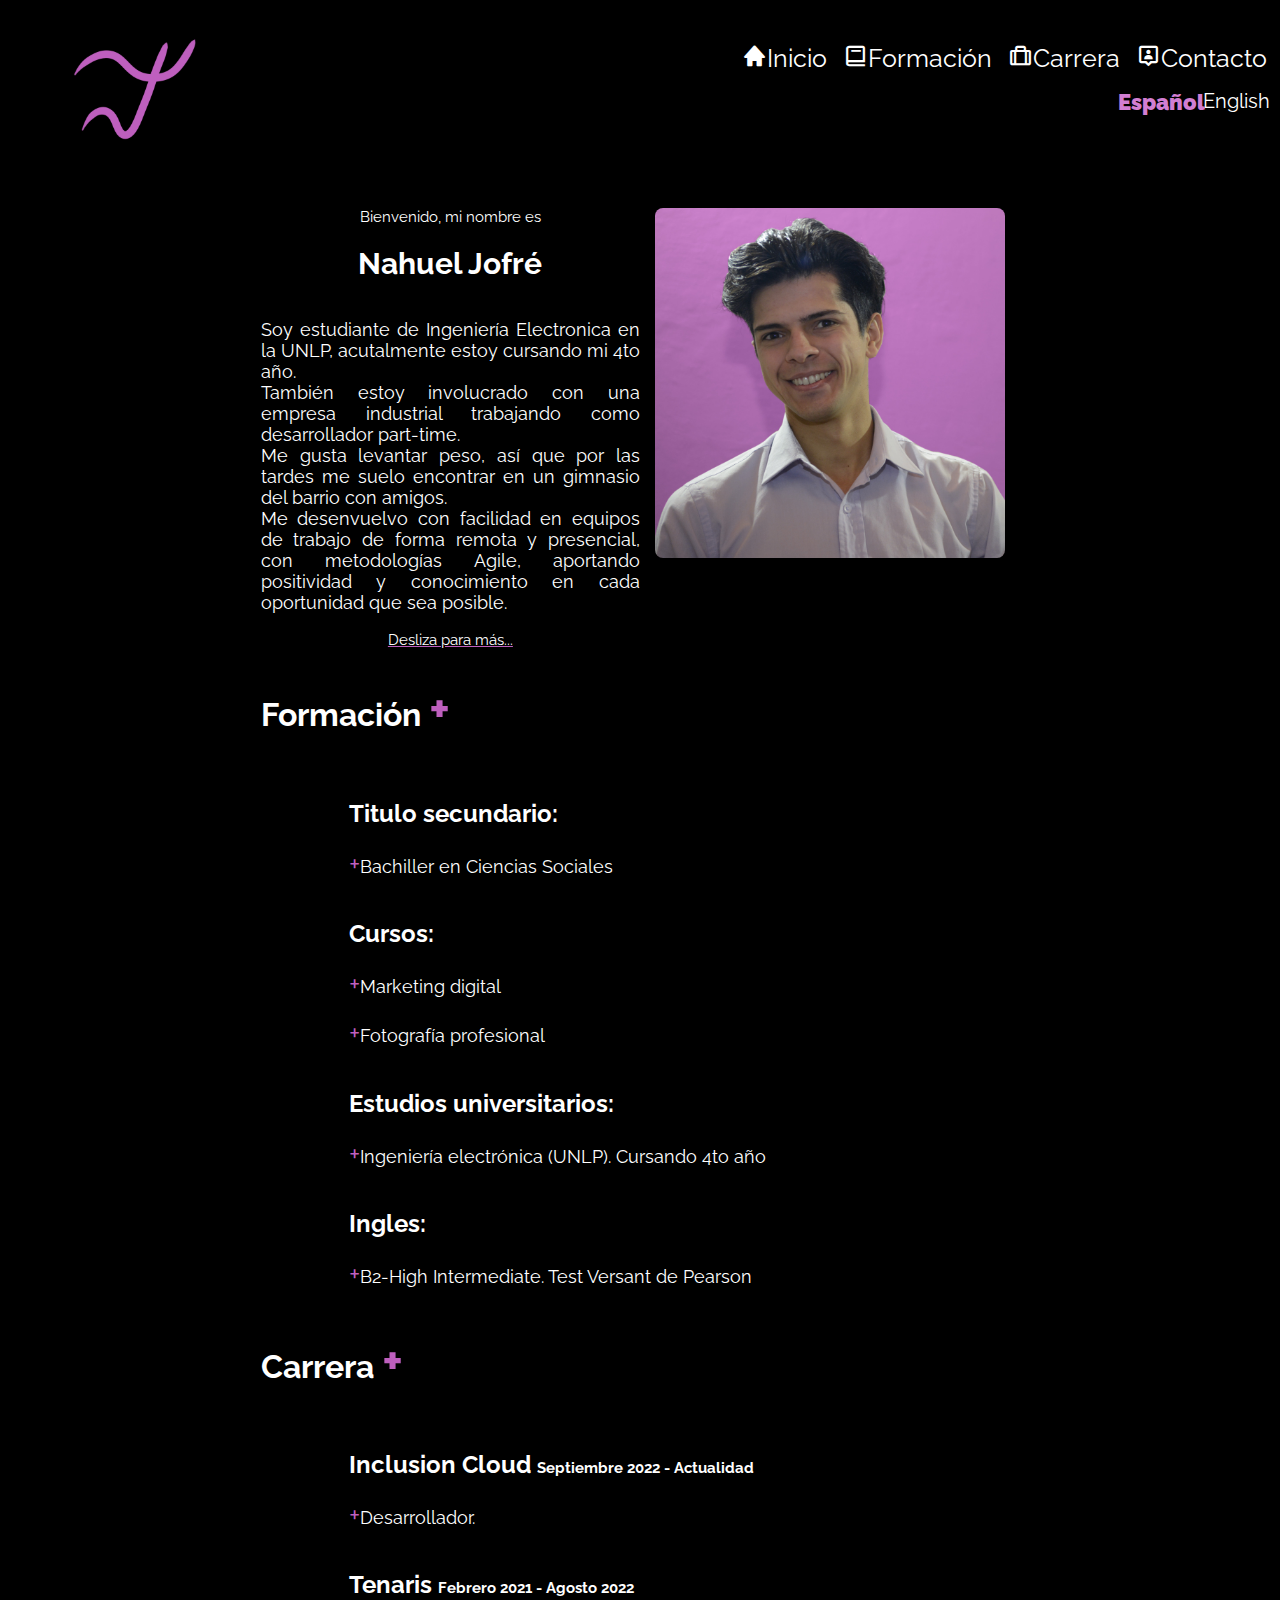
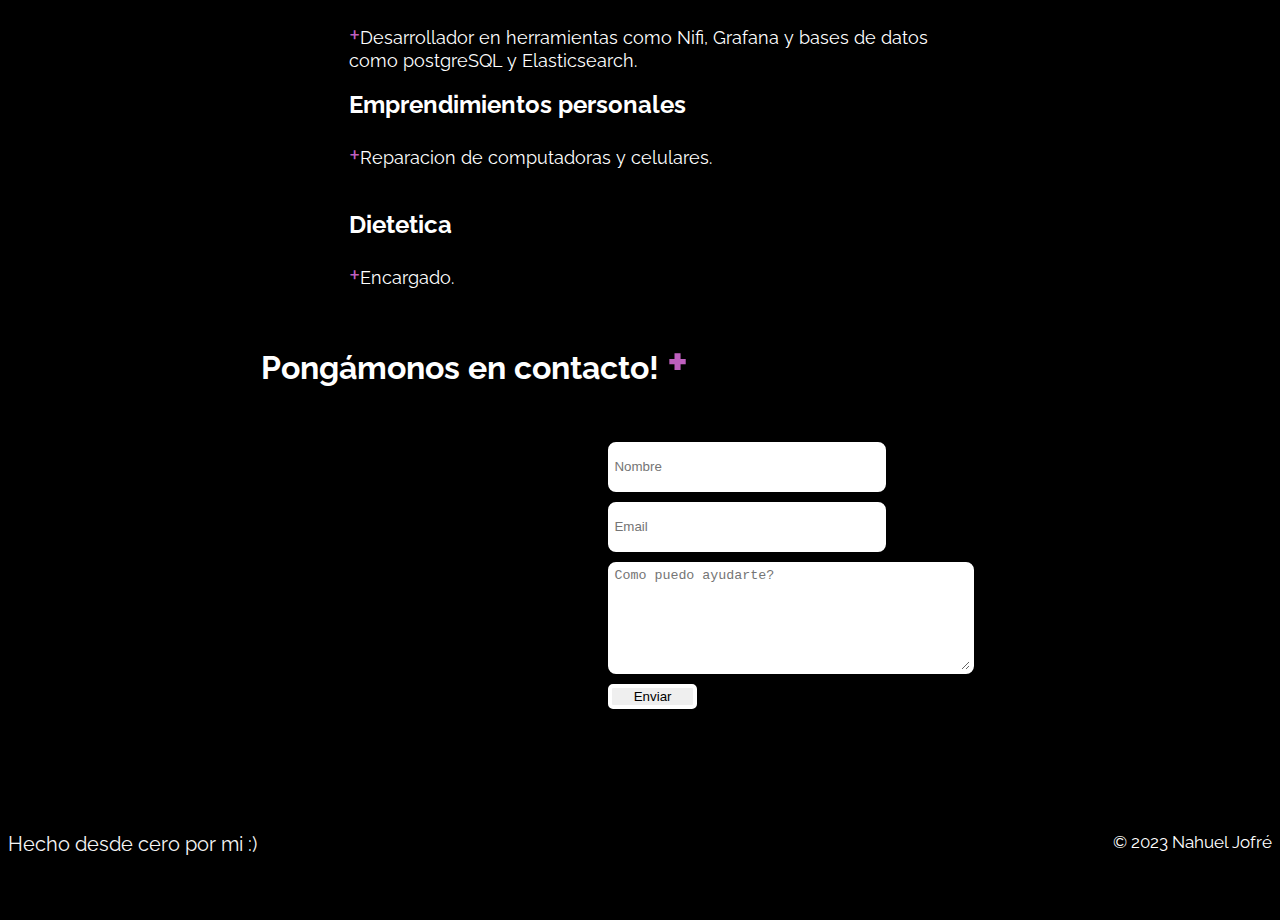
<file: index.html>
<!DOCTYPE html>
<html lang="es">
<head>
    <meta charset="UTF-8">
    <meta http-equiv="X-UA-Compatible" content="IE=edge">
    <meta name="viewport" content="width=device-width, initial-scale=1.0">
    <title>NahuelJofre</title>
    <link rel="stylesheet" type="text/css" href="stylesCSS\general.css">
    <link rel="preconnect" href="https://fonts.googleapis.com">
    <link rel="preconnect" href="https://fonts.gstatic.com" crossorigin>
    <link href="https://fonts.googleapis.com/css2?family=Raleway:wght@300&display=swap" rel="stylesheet">
    <link rel="stylesheet" href="https://cdn.jsdelivr.net/npm/boxicons@latest/css/boxicons.min.css">
</head>
<!--Hola buenas tardes,

            Primero que nada quería agradecer la oportunidad de poder realizar este curso, las clases
        me resultaron muy didácticas y fáciles de comprender.
            En segundo lugar tenía entendido que el proyecto tenía fecha límite de entrega el 1ro de 
        febrero y que ahora es hasta el 1ro de marzo, por las dudas entrego este 31 de enero una primera
        versión de mi curriculum, que si existe la posibilidad de tener feedback e ir mejorando el 
        contenido de la página, estaría agradecido.
            En los archivos, hay partes de código comentadas por una funcionalidad que no llegue 
        a agregar, de tener otra oportunidad de otra entrega, agregaría dicha función.

    Muchas gracias,
    Saludos!
    Nahuel Jofré.
-->
<body>
<!--Barra de navegación-->
    <div class="nav" id="inicio">
        <header>
            <div class="top-header">
                <img src="imagenes_doc\Logo.png" alt="Media no se encuentra disponible" height="175" width="175"/>
            </div>
        </header>
            <nav>
                <section>
                    <div class="boton-menu" id="boton-menu-id">
                        <i class="bx bx-grid-alt"></i>
                    </div>
                    <div class="nav_menu" id="nav-menu-id">
                        <ul class="link-nav-header">
                            <li class="link-nav-item">
                                <a href="#inicio" class="link-nav-item-a">
                                    <i class='bx bxs-home' ></i>Inicio
                                </a>
                            </li>
                            <li class="link-nav-item">
                                <a href="#formacion" class="link-nav-item-a">
                                    <i class='bx bx-book' ></i>Formación
                                </a>
                            </li>
                            <li class="link-nav-item">
                                <a href="#carrera" class="link-nav-item-a">
                                    <i class='bx bx-briefcase-alt' ></i>Carrera
                                </a>
                            </li>
                            <li class="link-nav-item">
                                <a href="#contacto" class="link-nav-item-a">
                                    <i class='bx bx-user-pin' ></i>Contacto
                                </a>
                            </li>
                        </ul>
                        <div class="idioma-box">
                            <div class="idioma-espanol-box">
                                <div class="idioma-espanol-button" id="boton-espanol">Español</div>
                            </div>
                            <div class="idioma-ingles-box">
                                <div class="idioma-ingles-button" id="boton-ingles">English</div>
                            </div>
                        </div>
                    </div>
                </section>
            </nav>
    </div>
<!--Pantalla inicial-->
    <div class="main-screen">
        <div class="main-screen-conteiner">
            <div class="main-screen-conteiner-a">
                <div class="name-main-1">
                    Bienvenido, mi nombre es
                </div>
                <div class="name-main">
                    <h1>Nahuel Jofré</h1>
                </div>
                <div class="p-main">
                    <p>Soy estudiante de Ingeniería Electronica en la UNLP, acutalmente estoy cursando mi 4to año. <br>
                        También estoy involucrado con una empresa industrial trabajando como desarrollador part-time. <br>
                        Me gusta levantar peso, así que por las tardes me suelo encontrar en un gimnasio del barrio con amigos. <br>
                        Me desenvuelvo con facilidad en equipos de trabajo de forma remota y presencial, con metodologías Agile, aportando positividad y conocimiento en cada oportunidad que sea posible.</p>
                </div>
                <div class="end-p-main">
                    <a href="#formacion" style="transition: width 2s; transition-timing-function: cubic-bezier(0.1, 0.7, 1.0, 0.1); text-decoration: underline rgb(190, 95, 190);">Desliza para más...</a>
                </div>
            </div>
            <div class="main-screen-conteiner-b">
                <div class="main-screen-conteiner-image">
                    <img src="imagenes_doc\nau1.jpg" alt="Media no se encuentra disponible" height="350" width="350"/>
                </div>
            </div>
        </div>
    </div>
<!--Información de CV-->
    <div class="formacion-personal">
        <div class="titulo-cv" id="formacion">
            <div>
                <h1>Formación <span class="emoji-titulo-cv">+</span></h1>
            </div>
        </div>
        <div class="categorias-cv">
            <div class="categorias-cv-a">
                <h2>Titulo secundario:</h2>
                <p><span class="emoji-p-cv">+</span>Bachiller en Ciencias Sociales</p>
            </div>
            <div class="categorias-cv-a-1">
                <h2>Cursos:</h2>
                <p><span class="emoji-p-cv">+</span>Marketing digital</p>
                <p><span class="emoji-p-cv">+</span>Fotografía profesional</p>
            </div>
            <div class="categorias-cv-a">
                <h2>Estudios universitarios:</h2>
                <p><span class="emoji-p-cv">+</span>Ingeniería electrónica (UNLP). Cursando 4to año</p>
            </div>
            <div class="categorias-cv-a">
                <h2>Ingles:</h2>
                <p><span class="emoji-p-cv">+</span>B2-High Intermediate. Test Versant de Pearson</p>    
            </div>
        </div>
    </div>
    <div class="formacion-personal">
        <div class="titulo-cv" id="carrera">
            <div>
                <h1>Carrera <span class="emoji-titulo-cv">+</span></h1>
            </div>
        </div>
        <div class="categorias-cv">
            <div class="categorias-cv-a">
                <h2>Inclusion Cloud <span class="tiempo-empleo"> Septiembre 2022 - Actualidad</span></h2>
                <p><span class="emoji-p-cv">+</span>Desarrollador.</p>
            </div>
            <div class="categorias-cv-a-2">
                <h2>Tenaris <span class="tiempo-empleo"> Febrero 2021 - Agosto 2022</span></h2>
                <p><span class="emoji-p-cv">+</span>Desarrollador en herramientas como Nifi, Grafana y bases de datos como postgreSQL y Elasticsearch.</p>
            </div>
            <div class="categorias-cv-a">
                <h2>Emprendimientos personales</h2>
                <p><span class="emoji-p-cv">+</span>Reparacion de computadoras y celulares.</p>
            </div>
            <div class="categorias-cv-a">
                <h2>Dietetica</h2>
                <p><span class="emoji-p-cv">+</span>Encargado.</p>    
            </div>
        </div>
    </div>
<!--Generación de mail de contacto-->
    <div class="formulario-contacto">
            <div class="titulo-cv" id="contacto">
                <h1>Pongámonos en contacto! <span class="emoji-titulo-cv">+</span></h1>
            </div>
            <div class="descripcion-formulario"></div>
            <div class="formulario-datos">
                <form onsubmit="enviarEmail(); reset(); return false;" method="POST"  id="form-email" class="form">
                    <div class="campos-formulario">
                        <input type="text" class="campo-form-a" name="nombre" placeholder="Nombre" id="Nombre-1" required>
                        <input type="email" class="campo-form-a" name="email-1" placeholder="Email" id="Email-1" required>
                        <textarea name="comentario" class="campo-form-b" placeholder="Como puedo ayudarte?" id="mensaje" rows="4"></textarea>
                    </div>
                    <input type="submit" value="Enviar" text-align="center" data-wait="Por favor espere..." class="campo-form-c">
                </form>
            </div>
        </div>
    </div>
<!--Pie de pagina-->
    <div class="footer">
        <div class="footer">
            <section>
                <div id="footer-b">
                    <!-- <a href="mailto:naujofre@hotmail.com">Escríbeme!</a> -->
                </div>
            </section>
            <section id="footer-a">
                <div id="footer-a-1">Hecho desde cero por mi :)</div>
                <div id="footer-a-2">© 2023 Nahuel Jofré</div>
            </section>
        </div>
    </div>
    <a href="#inicio" class="scrolltop" id="scroll-top">
        <i class='bx bx-up-arrow-alt scrolltop_icon' ></i>
    </a>
    <script src="javaScript\funcionesCV.js"></script>
    <script src="https://smtpjs.com/v3/smtp.js"></script>
</body>
</html>
</file>
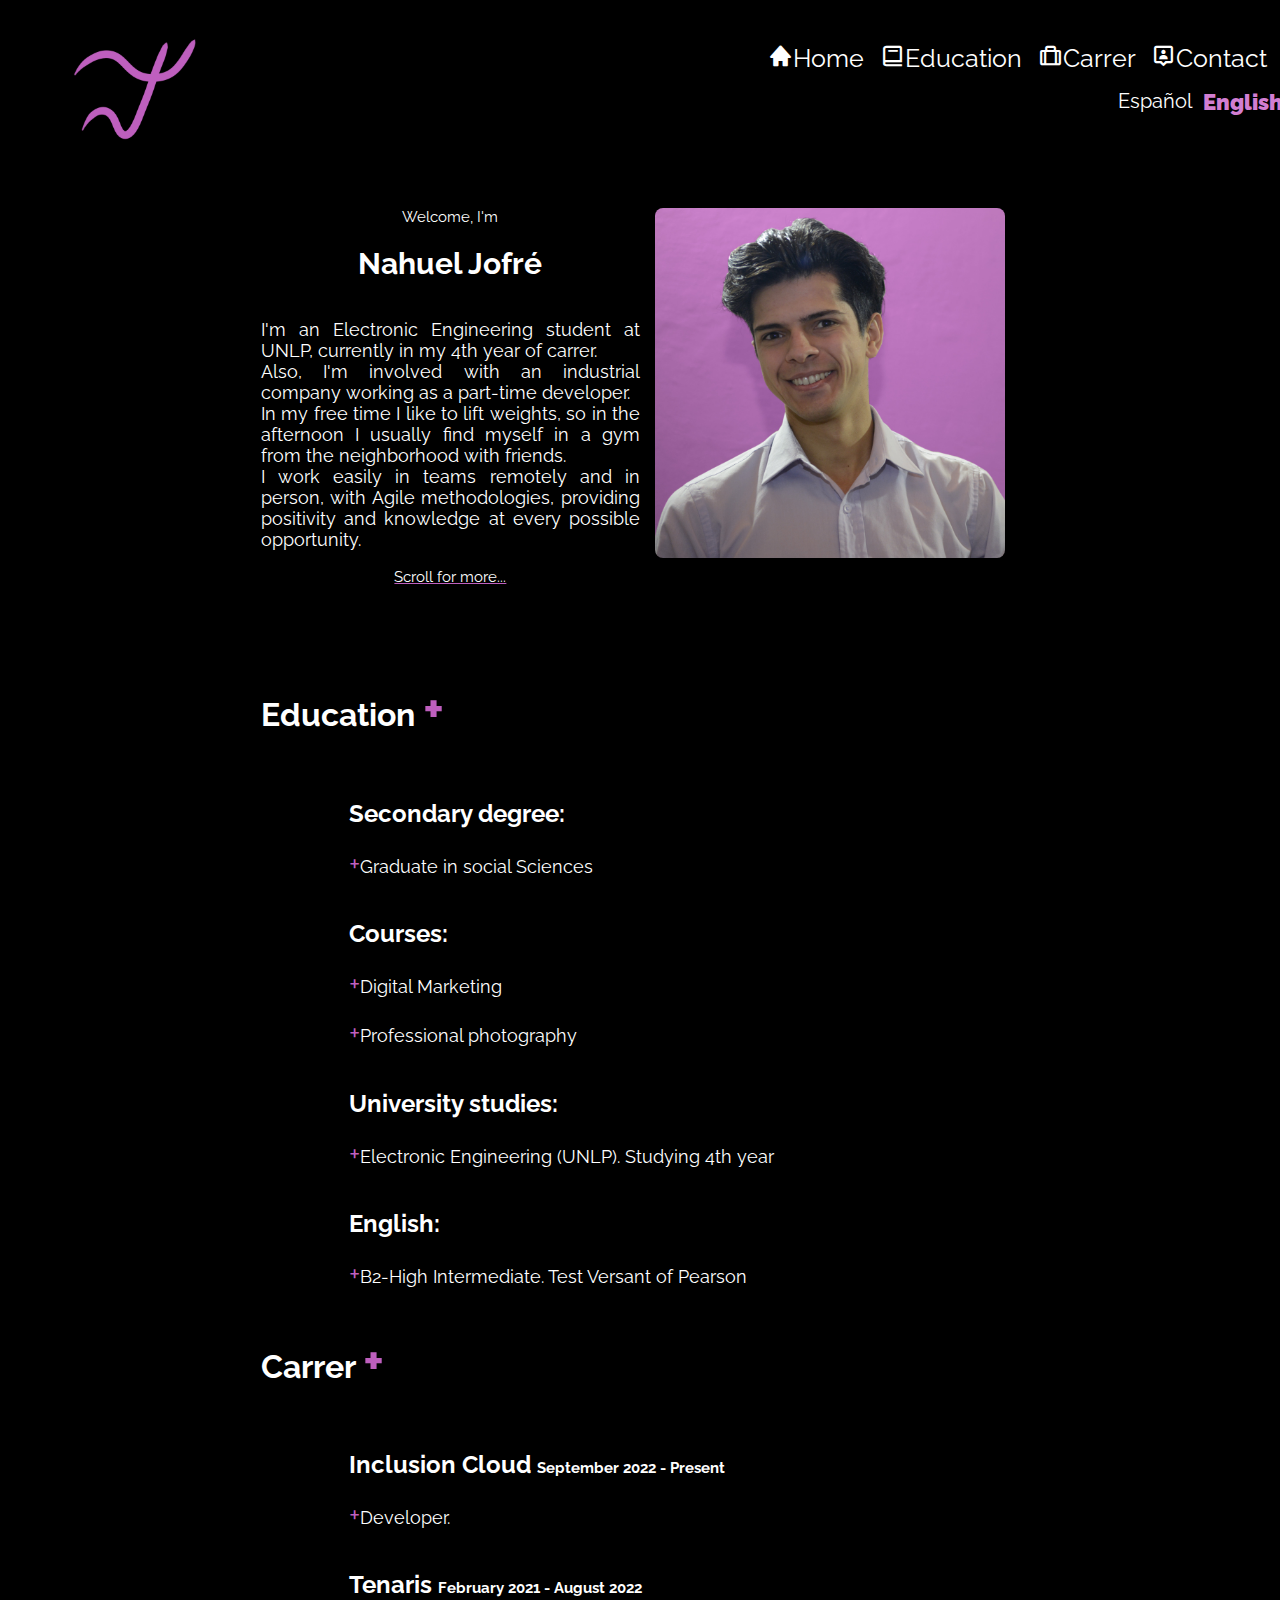
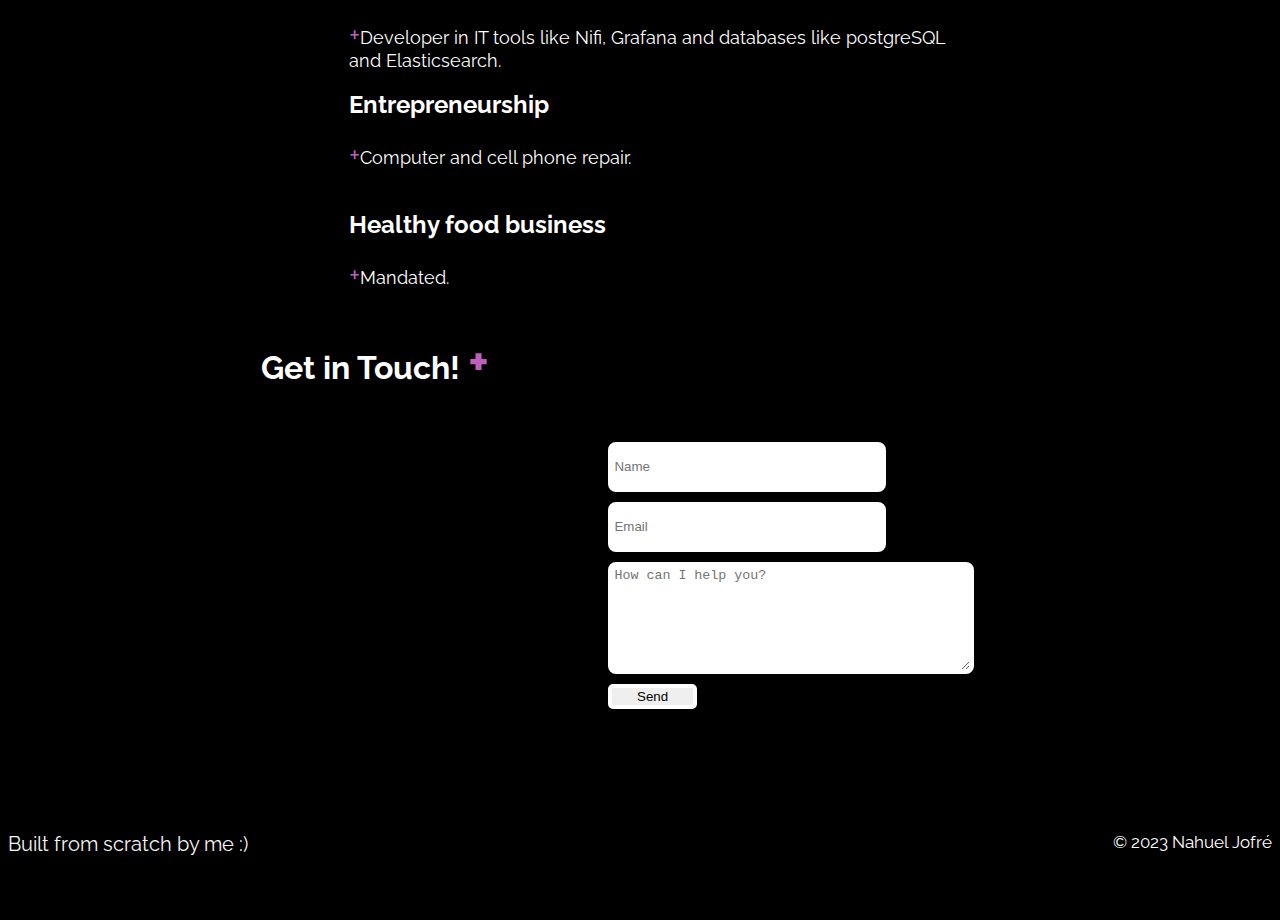
<file: ingles/indexEn.html>
<!DOCTYPE html>
<html lang="en">
<head>
    <meta charset="UTF-8">
    <meta http-equiv="X-UA-Compatible" content="IE=edge">
    <meta name="viewport" content="width=device-width, initial-scale=1.0">
    <title>NahuelJofre</title>
    <link rel="stylesheet" type="text/css" href="..\stylesCSS\general.css">
    <link rel="preconnect" href="https://fonts.googleapis.com">
    <link rel="preconnect" href="https://fonts.gstatic.com" crossorigin>
    <link href="https://fonts.googleapis.com/css2?family=Raleway:wght@300&display=swap" rel="stylesheet">
    <link rel="stylesheet" href="https://cdn.jsdelivr.net/npm/boxicons@latest/css/boxicons.min.css">
</head>
<body>
<!--Barra de navegación-->
    <div class="nav" id="inicio">
        <header>
            <div class="top-header">
                <img src="..\imagenes_doc\Logo.png" alt="Media no se encuentra disponible" height="175" width="175"/>
            </div>
        </header>
            <nav>
                <section>
                    <div class="boton-menu" id="boton-menu-id">
                        <i class="bx bx-grid-alt"></i>
                    </div>
                    <div class="nav_menu" id="nav-menu-id">
                        <ul class="link-nav-header">
                            <li class="link-nav-item">
                                <a href="#inicio" class="link-nav-item-a">
                                    <i class='bx bxs-home' ></i>Home
                                </a>
                            </li>
                            <li class="link-nav-item">
                                <a href="#formacion" class="link-nav-item-a">
                                    <i class='bx bx-book' ></i>Education
                                </a>
                            </li>
                            <li class="link-nav-item">
                                <a href="#carrera" class="link-nav-item-a">
                                    <i class='bx bx-briefcase-alt' ></i>Carrer
                                </a>
                            </li>
                            <li class="link-nav-item">
                                <a href="#contacto" class="link-nav-item-a">
                                    <i class='bx bx-user-pin' ></i>Contact
                                </a>
                            </li>
                        </ul>
                        <div class="idioma-box">
                            <div class="idioma-espanol-box">
                                <div class="idioma-espanol-button" id="boton-espanol">Español</div>
                            </div>
                            <div class="idioma-ingles-box">
                                <div class="idioma-ingles-button" id="boton-ingles">English</div>
                            </div>
                        </div>
                    </div>
                </section>
            </nav>
    </div>
<!--Pantalla inicial-->
    <div class="main-screen">
        <div class="main-screen-conteiner">
            <div class="main-screen-conteiner-a">
                <div class="name-main-1">
                    Welcome, I'm
                </div>
                <div class="name-main">
                    <h1>Nahuel Jofré</h1>
                </div>
                <div class="p-main">
                    <p>I'm an Electronic Engineering student at UNLP, currently in my 4th year of carrer. <br>
                        Also, I'm involved with an industrial company working as a part-time developer. <br>
                        In my free time I like to lift weights, so in the afternoon I usually find myself in a gym from the neighborhood with friends. <br>
                        I work easily in teams remotely and in person, with Agile methodologies, providing positivity and knowledge at every possible opportunity.</p>
                </div>
                <div class="end-p-main">
                    <a href="#formacion" style="transition: width 2s; transition-timing-function: cubic-bezier(0.1, 0.7, 1.0, 0.1); text-decoration: underline rgb(190, 95, 190);">Scroll for more...</a>
                </div>
            </div>
            <div class="main-screen-conteiner-b">
                <div class="main-screen-conteiner-image">
                    <img src="..\imagenes_doc\nau1.jpg" alt="Media no se encuentra disponible" height="350" width="350"/>
                </div>
            </div>
        </div>
    </div>
<!--Información de CV-->
    <div class="formacion-personal">
        <div class="titulo-cv" id="formacion">
            <div>
                <h1>Education <span class="emoji-titulo-cv">+</span></h1>
            </div>
        </div>
        <div class="categorias-cv">
            <div class="categorias-cv-a">
                <h2>Secondary degree:</h2>
                <p><span class="emoji-p-cv">+</span>Graduate in social Sciences</p>
            </div>
            <div class="categorias-cv-a-1">
                <h2>Courses:</h2>
                <p><span class="emoji-p-cv">+</span>Digital Marketing</p>
                <p><span class="emoji-p-cv">+</span>Professional photography</p>
            </div>
            <div class="categorias-cv-a">
                <h2>University studies:</h2>
                <p><span class="emoji-p-cv">+</span>Electronic Engineering (UNLP). Studying 4th year</p>
            </div>
            <div class="categorias-cv-a">
                <h2>English:</h2>
                <p><span class="emoji-p-cv">+</span>B2-High Intermediate. Test Versant of Pearson</p>    
            </div>
        </div>
    </div>
    <div class="formacion-personal">
        <div class="titulo-cv" id="carrera">
            <div>
                <h1>Carrer <span class="emoji-titulo-cv">+</span></h1>
            </div>
        </div>
        <div class="categorias-cv">
            <div class="categorias-cv-a">
                <h2>Inclusion Cloud <span class="tiempo-empleo"> September 2022 - Present</span></h2>
                <p><span class="emoji-p-cv">+</span>Developer.</p>
            </div>
            <div class="categorias-cv-a-2">
                <h2>Tenaris <span class="tiempo-empleo"> February 2021 - August 2022</span></h2>
                <p><span class="emoji-p-cv">+</span>Developer in IT tools like Nifi, Grafana and databases like postgreSQL and Elasticsearch.</p>
            </div>
            <div class="categorias-cv-a">
                <h2>Entrepreneurship</h2>
                <p><span class="emoji-p-cv">+</span>Computer and cell phone repair.</p>
            </div>
            <div class="categorias-cv-a">
                <h2>Healthy food business</h2>
                <p><span class="emoji-p-cv">+</span>Mandated.</p>    
            </div>
        </div>
    </div>
<!--Generación de mail de contacto-->
    <div class="formulario-contacto">
            <div class="titulo-cv" id="contacto">
                <h1>Get in Touch! <span class="emoji-titulo-cv">+</span></h1>
            </div>
            <div class="descripcion-formulario"></div>
            <div class="formulario-datos">
                <form onsubmit="enviarEmail(); reset(); return false;" method="POST"  id="form-email" class="form">
                    <div class="campos-formulario">
                        <input type="text" class="campo-form-a" name="nombre" placeholder="Name" id="Nombre-1" required>
                        <input type="email" class="campo-form-a" name="email-1" placeholder="Email" id="Email-1" required>
                        <textarea name="comentario" class="campo-form-b" placeholder="How can I help you?" id="mensaje" rows="4"></textarea>
                    </div>
                    <input type="submit" value="Send" text-align="center" data-wait="Please wait..." class="campo-form-c">
                </form>
            </div>
        </div>
    </div>
<!--Pie de pagina-->
    <div class="footer">
        <div class="footer">
            <section>
                <div id="footer-b">
                    <!-- <a href="mailto:naujofre@hotmail.com">Write me!</a> -->
                </div>
            </section>
            <section id="footer-a">
                <div id="footer-a-1">Built from scratch by me :)</div>
                <div id="footer-a-2">© 2023 Nahuel Jofré</div>
            </section>
        </div>
    </div>
    <a href="#inicio" class="scrolltop" id="scroll-top">
        <i class='bx bx-up-arrow-alt scrolltop_icon' ></i>
    </a>
    <script src="..\javaScript\funcionesCV.js"></script>
    <script src="https://smtpjs.com/v3/smtp.js"></script>
</body>
</html>
</file>
